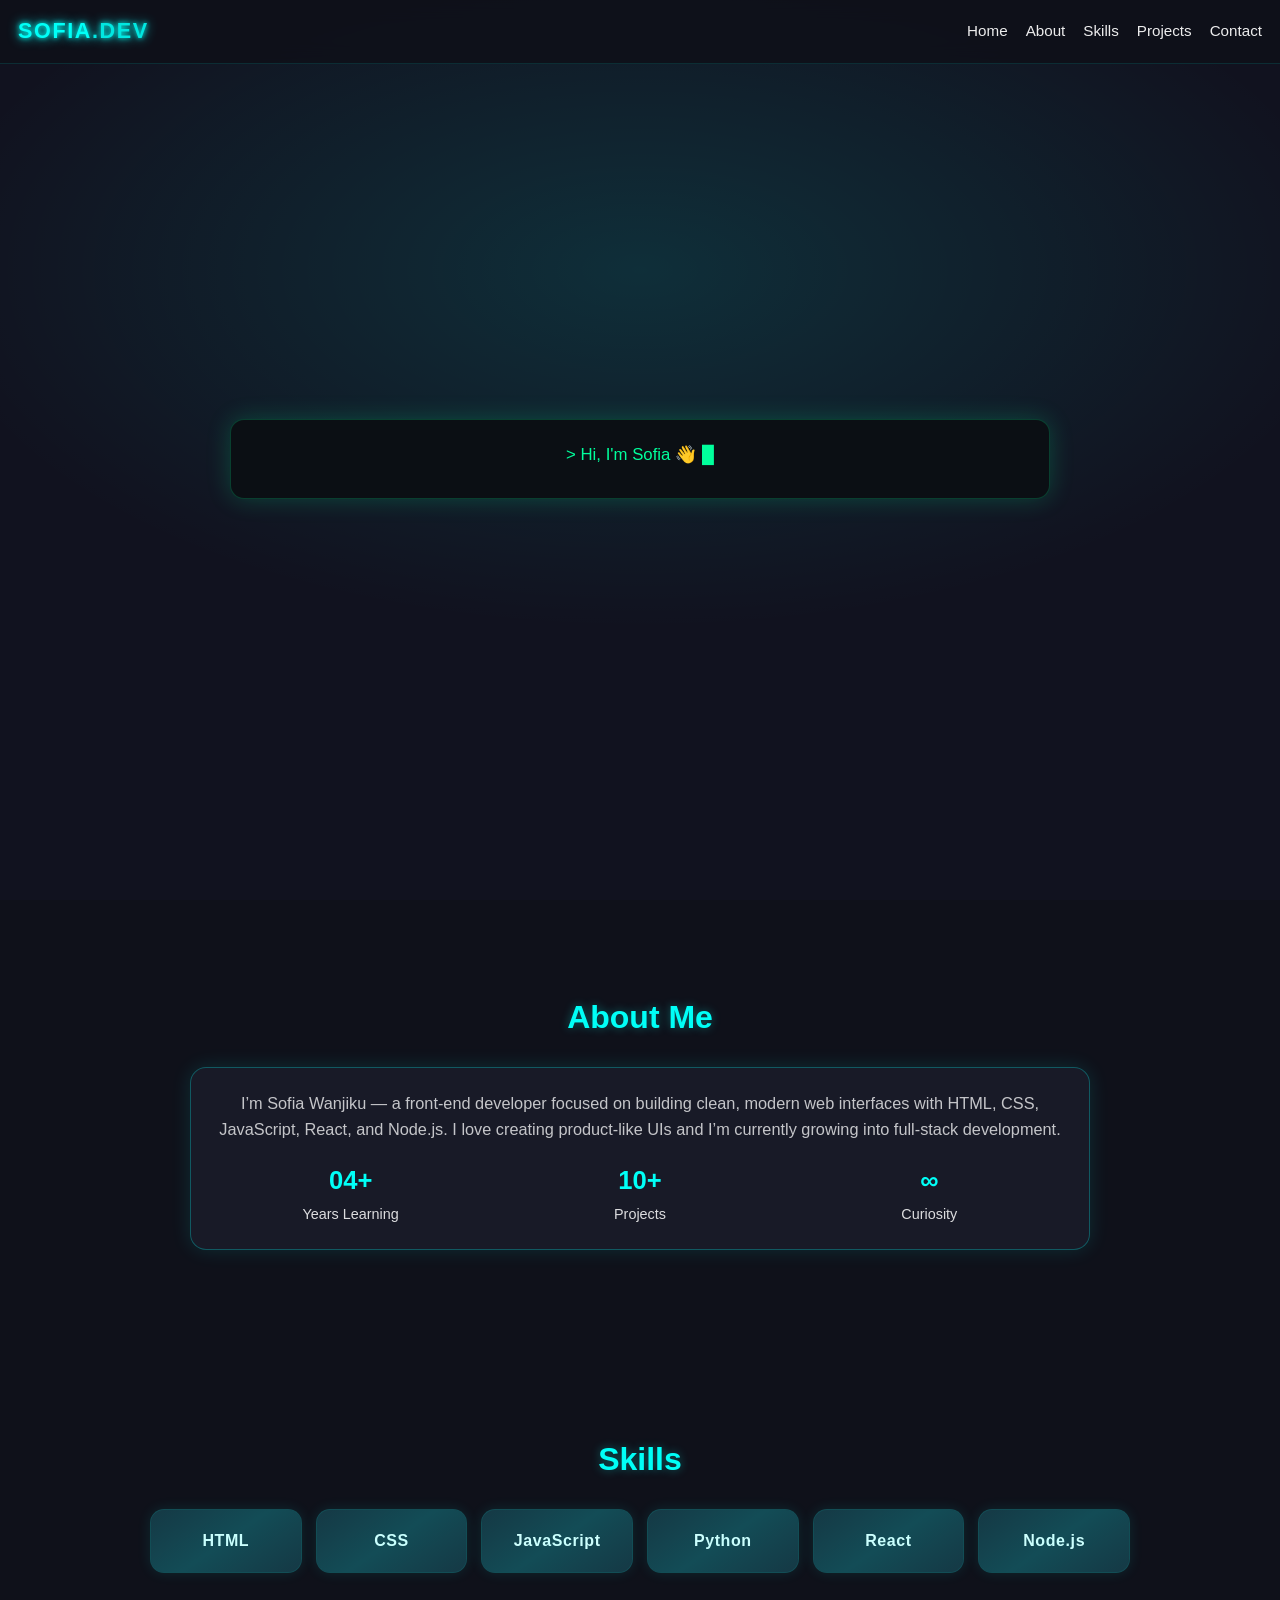
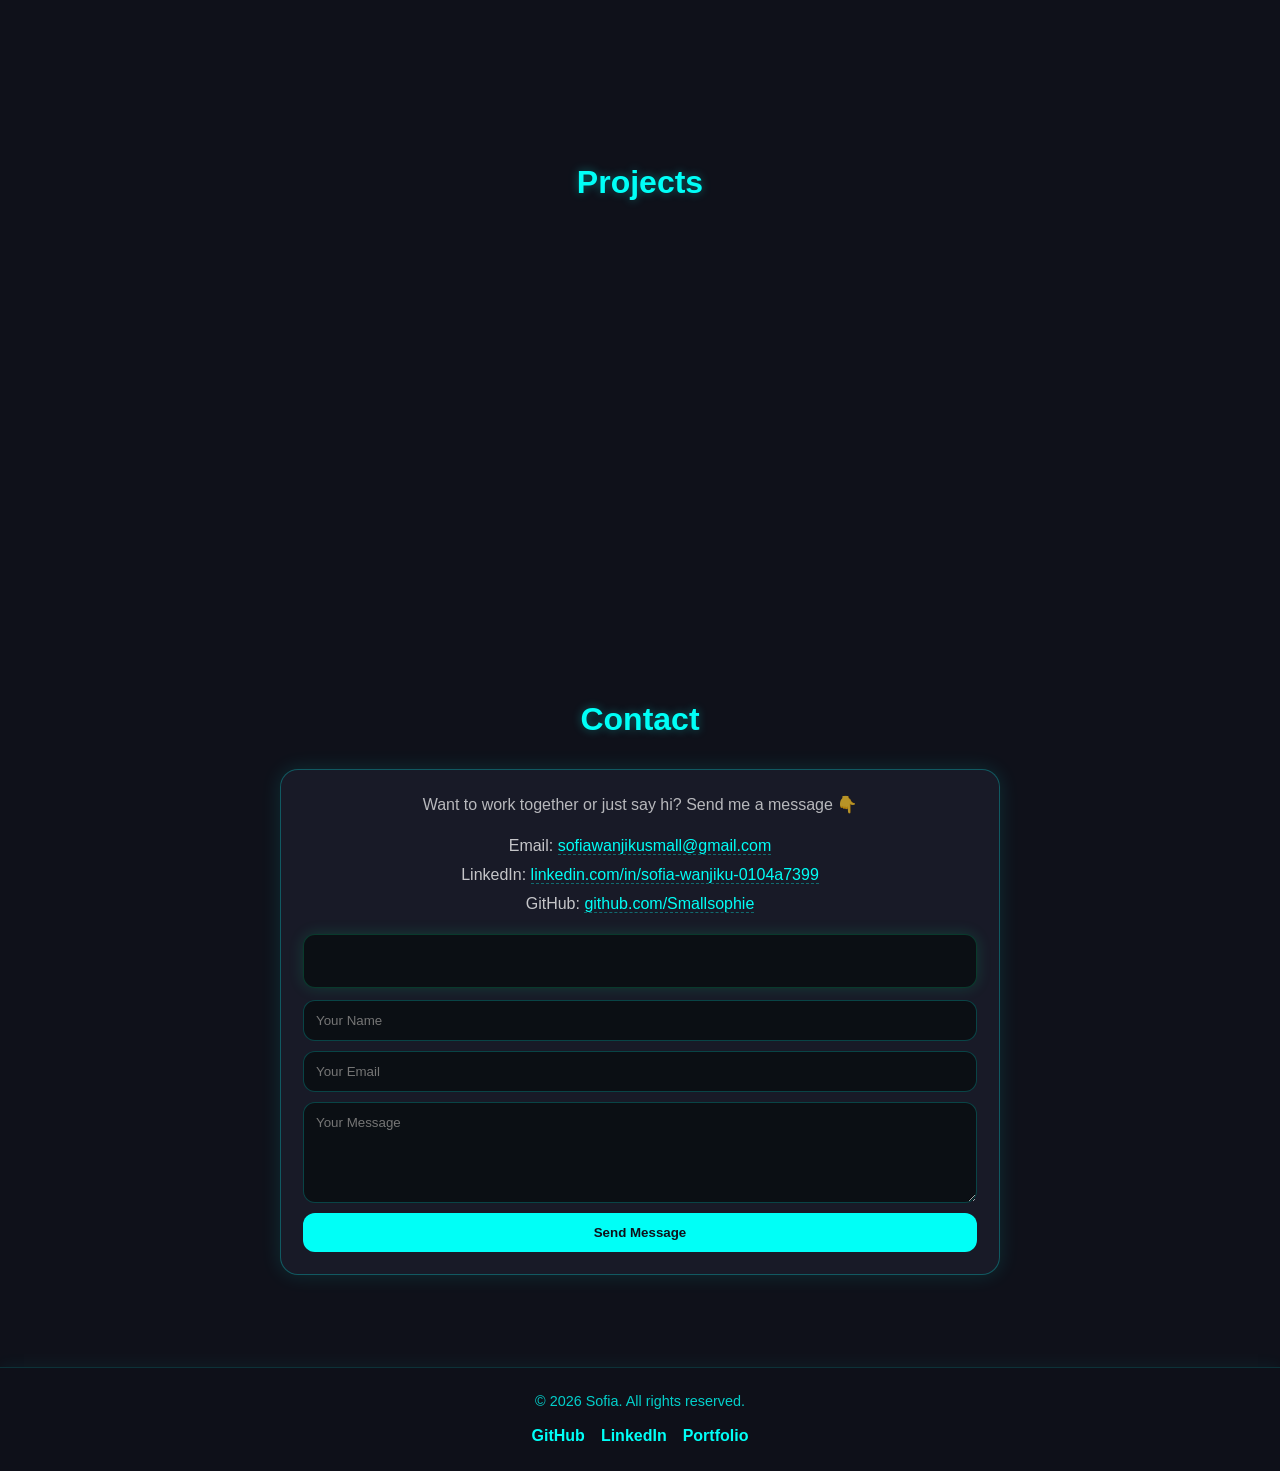
<file: index.html>
<!doctype html>
<html lang="en">
  <head>
    <meta charset="UTF-8" />
    <meta name="viewport" content="width=device-width,initial-scale=1.0" />
    <title>Sofia | Portfolio</title>
    <link rel="stylesheet" href="website.css" />
  </head>

  <body>
    <nav>
      <div class="logo glitch" data-text="Sofia.dev">
        Sofia<span>.dev</span>
      </div>
      <ul class="nav-links">
        <li><a href="#home">Home</a></li>
        <li><a href="#about">About</a></li>
        <li><a href="#skills">Skills</a></li>
        <li><a href="#projects">Projects</a></li>
        <li><a href="#contact">Contact</a></li>
      </ul>
    </nav>

    <section id="home">
      <div class="intro terminal">
        <p class="terminal-line">
          > <span id="typed-text"></span><span class="cursor">█</span>
        </p>
      </div>
    </section>

    <section id="about" class="panel-section">
      <h2 class="section-title">About Me</h2>
      <div class="about-card">
        <p>
          I’m Sofia Wanjiku — a front-end developer focused on building clean,
          modern web interfaces with HTML, CSS, JavaScript, React, and Node.js. I love creating
          product-like UIs and I’m currently growing into full-stack development.
        </p>

        <div class="about-stats">
          <div class="stat">
            <span class="stat-number">04+</span>
            <span class="stat-label">Years Learning</span>
          </div>
          <div class="stat">
            <span class="stat-number">10+</span>
            <span class="stat-label">Projects</span>
          </div>
          <div class="stat">
            <span class="stat-number">∞</span>
            <span class="stat-label">Curiosity</span>
          </div>
        </div>
      </div>
    </section>

    <section id="skills" class="panel-section">
      <h2 class="section-title">Skills</h2>

      <div class="skills-grid">
        <div class="skill-card">HTML</div>
        <div class="skill-card">CSS</div>
        <div class="skill-card">JavaScript</div>
        <div class="skill-card">Python</div>
        <div class="skill-card">React</div>
        <div class="skill-card">Node.js</div>
      </div>
    </section>

    <section id="projects" class="panel-section">
      <h2 class="section-title">Projects</h2>

      <div class="projects-grid">
        <!-- Project 1 -->
        <div class="project-card">
          <h3>Personal Portfolio Website</h3>
          <p>
            Modern, clean portfolio to showcase my skills and projects. Built
            with HTML, CSS, and JavaScript. Features responsive design and a
            terminal/tech theme.
          </p>
          <div class="tech-stack">
            <span>HTML</span>
            <span>CSS</span>
            <span>JavaScript</span>
          </div>
          <div class="project-actions">
            <a
              href="https://smallsophie.github.io/My-Portfolio/"
              class="btn"
              target="_blank"
              rel="noopener"
              >View Live</a
            >
            <a
              href="https://github.com/Smallsophie/My-Portfolio"
              class="btn outline"
              target="_blank"
              rel="noopener"
              >View Code</a
            >
          </div>
        </div>

        <!-- Project 2 -->
        <div class="project-card">
          <h3>Simple CalculatorApp</h3>
          <p>
            A dark calculator with clean UI and calculation history.
            Built using JavaScript + DOM events.
          </p>
          <div class="tech-stack">
            <span>JavaScript</span>
            <span>DOM</span>
            <span>UI</span>
          </div>
          <div class="project-actions">
            <a href="https://smallsophie.github.io/Calculator-App/" class="btn" target="_blank" rel="noopener">View Live</a>
            <a href="https://github.com/Smallsophie/Calculator-App" class="btn outline" target="_blank" rel="noopener"
              >View Code</a
            >
          </div>
        </div>

        <!-- Project 3 -->
        <div class="project-card">
          <h3>CalendarApp</h3>
          <p>
            Calendar app with Month/Day/Week views, event colors, reminders UI,
            and localStorage saving. Built with vanilla JavaScript.
          </p>
          <div class="tech-stack">
            <span>JavaScript</span>
            <span>localStorage</span>
            <span>UI</span>
          </div>
          <div class="project-actions">
            <a href="https://smallsophie.github.io/Calendar-app/" class="btn" target="_blank" rel="noopener">View Live</a>
            <a href="https://github.com/Smallsophie/Calendar-app" class="btn outline" target="_blank" rel="noopener"
              >View Code</a
            >
          </div>
        </div>
      </div>
    </section>

    <section id="contact" class="panel-section">
      <h2 class="section-title">Contact</h2>

      <div class="contact-panel">
        <p class="contact-text">
          Want to work together or just say hi? Send me a message 👇
        </p>

        <p class="contact-links">
          Email:
          <a href="mailto:sofiawanjikusmall@gmail.com">sofiawanjikusmall@gmail.com</a>
          <br />
          LinkedIn:
          <a
            href="https://www.linkedin.com/in/sofia-wanjiku-0104a7399/"
            target="_blank"
            rel="noopener"
            >linkedin.com/in/sofia-wanjiku-0104a7399</a
          >
          <br />
          GitHub:
          <a href="https://github.com/Smallsophie" target="_blank" rel="noopener"
            >github.com/Smallsophie</a
          >
        </p>

        <div id="terminal-contact">
          <div class="terminal-output" id="contact-output"></div>

          <form class="contact-form" id="contact-form">
            <input type="text" placeholder="Your Name" required />
            <input type="email" placeholder="Your Email" required />
            <textarea placeholder="Your Message" rows="5" required></textarea>
            <button type="submit">Send Message</button>
          </form>
        </div>
      </div>
    </section>

    <footer class="footer">
      <div class="footer-content">
        <p>© 2026 Sofia. All rights reserved.</p>
        <div class="social-links">
          <a href="https://github.com/Smallsophie" target="_blank" rel="noopener"
            >GitHub</a
          >
          <a
            href="https://www.linkedin.com/in/sofia-wanjiku-0104a7399/"
            target="_blank"
            rel="noopener"
            >LinkedIn</a
          >
          <a href="https://smallsophie.github.io/My-Portfolio/" target="_blank" rel="noopener"
            >Portfolio</a
          >
        </div>
      </div>
    </footer>

    <script>
      const introLines = [
        "Hi, I'm Sofia 👋",
        "Front-End Developer | UI Builder",
        "Building responsive and modern websites",
        "I design iOS-inspired interfaces with JavaScript",
        "I turn ideas into functional digital experiences",
      ];

      const typedText = document.getElementById("typed-text");
      let lineIndex = 0;

      function showLine() {
        typedText.textContent = introLines[lineIndex];
        lineIndex = (lineIndex + 1) % introLines.length;
        setTimeout(showLine, 1800);
      }
      showLine();
    </script>

    <script>
      const form = document.getElementById("contact-form");
      const output = document.getElementById("contact-output");

      form.addEventListener("submit", function (e) {
        e.preventDefault();
        output.textContent = "";

        const messages = [
          "Connecting...",
          "Sending message...",
          "Encrypting payload...",
          "Message sent ✓",
          "Thanks! I’ll get back to you soon.",
        ];

        let lineIndex = 0;
        let charIndex = 0;

        function typeLine() {
          if (lineIndex >= messages.length) return;

          const currentLine = messages[lineIndex];
          if (charIndex < currentLine.length) {
            output.textContent += currentLine.charAt(charIndex);
            charIndex++;
            setTimeout(typeLine, 35);
          } else {
            output.textContent += "\n";
            lineIndex++;
            charIndex = 0;
            setTimeout(typeLine, 250);
          }
        }

        typeLine();
        form.reset();
      });
    </script>

    <script>
      const projects = document.querySelectorAll(".project-card");

      function scrollProjects() {
        const triggerBottom = window.innerHeight * 0.85;

        projects.forEach((project) => {
          const projectTop = project.getBoundingClientRect().top;

          if (projectTop < triggerBottom) {
            project.style.opacity = "1";
            project.style.transform = "translateY(0)";
          } else {
            project.style.opacity = "0";
            project.style.transform = "translateY(50px)";
          }
        });
      }

      scrollProjects();
      window.addEventListener("scroll", scrollProjects);
    </script>
  </body>
</html>
</file>
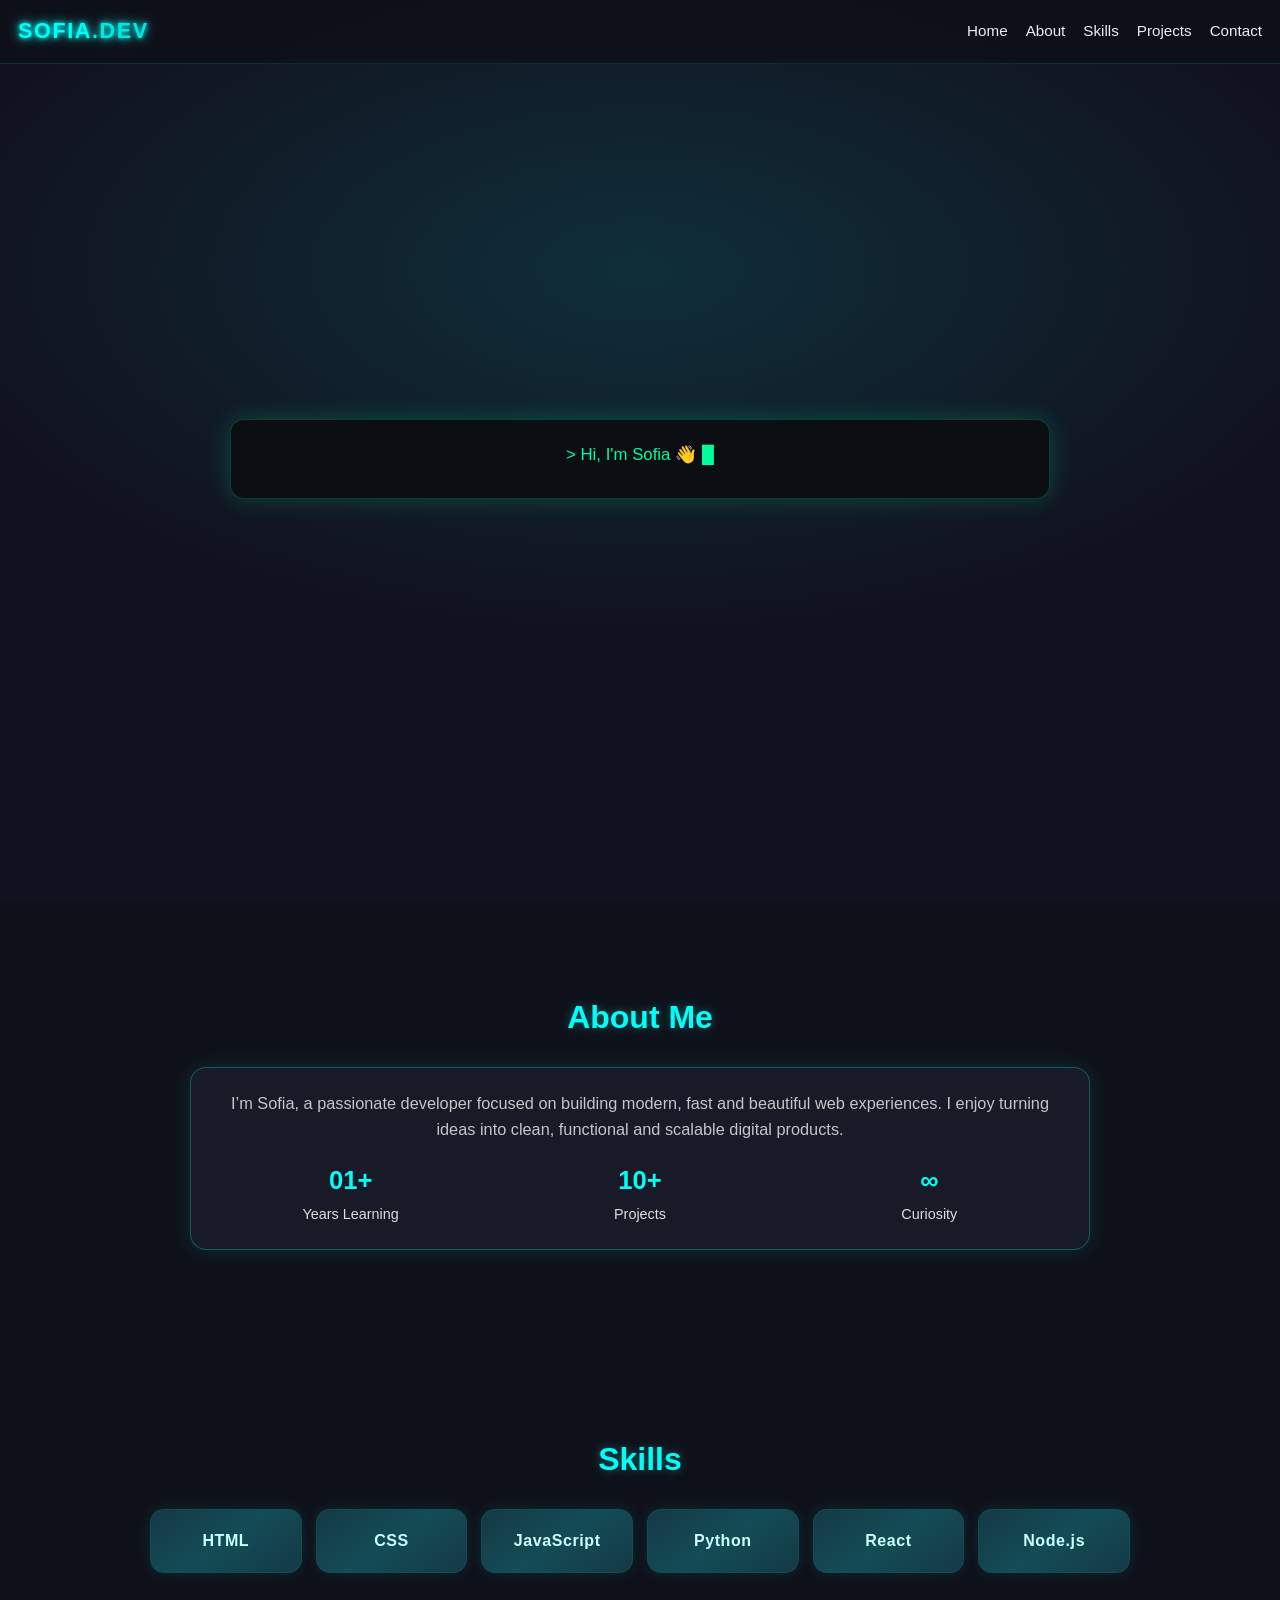
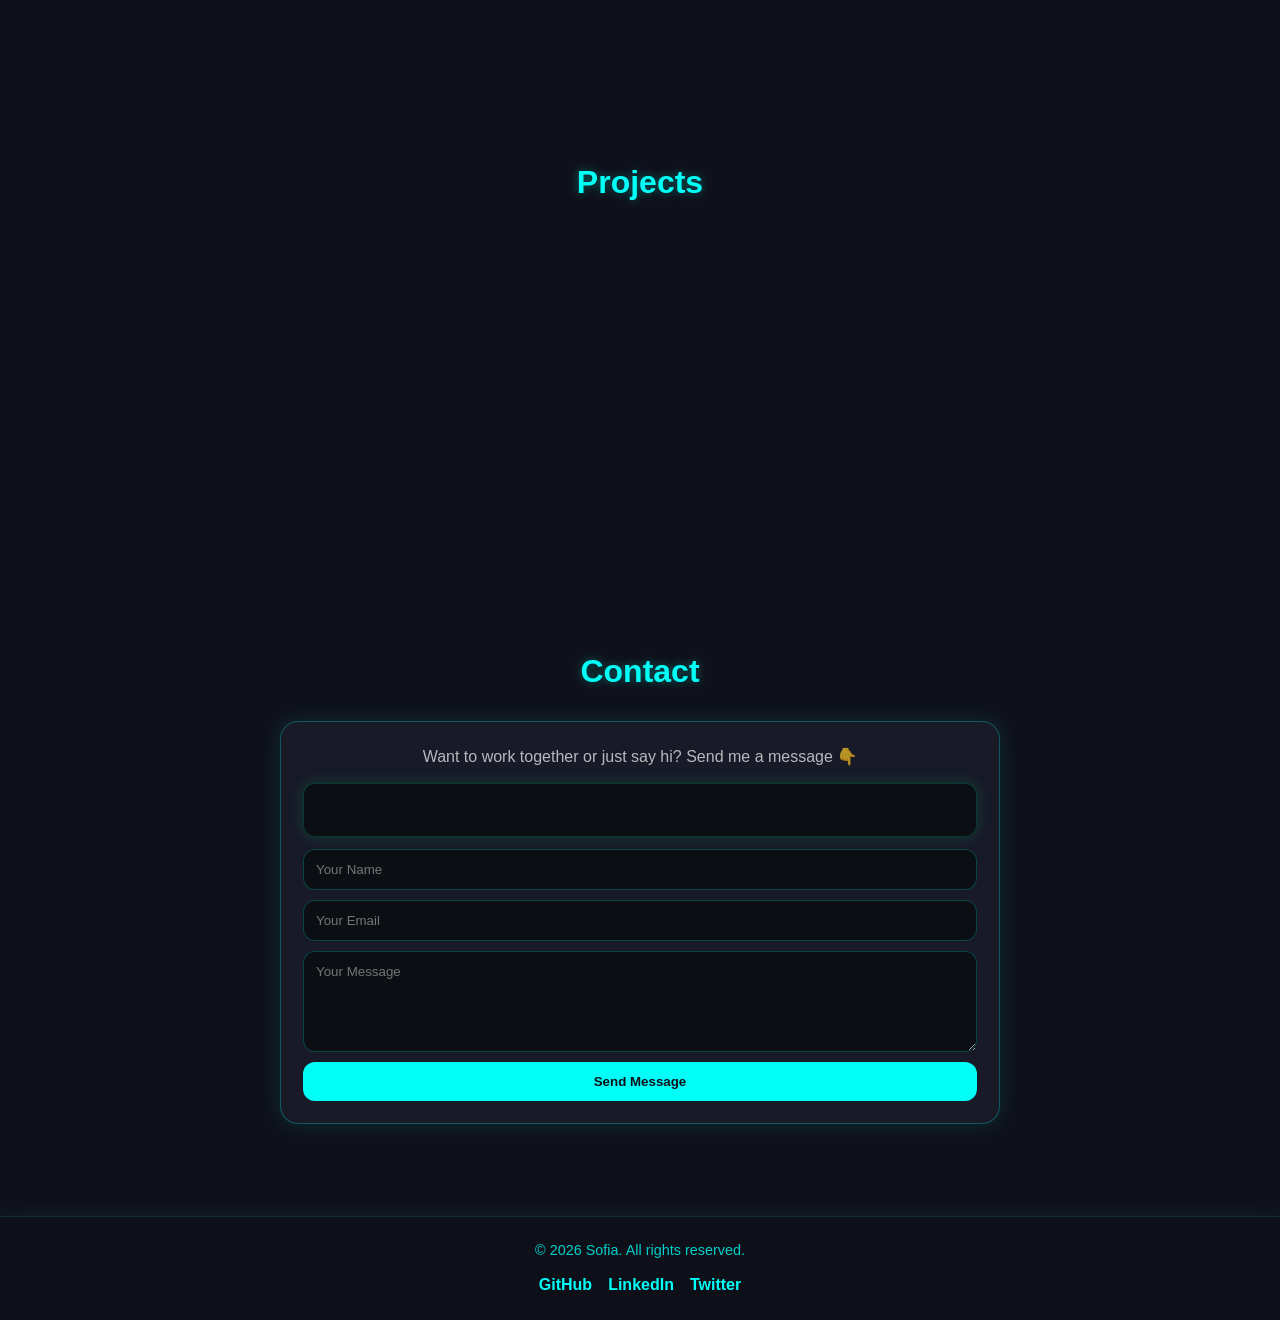
<file: home..html>
<!doctype html>
<html lang="en">
  <head>
    <meta charset="UTF-8" />
    <meta name="viewport" content="width=device-width,initial-scale=1.0" />
    <title>Sophia | Portfolio</title>
    <link rel="stylesheet" href="website.css" />
  </head>

  <body>
    <nav>
      <div class="logo glitch" data-text="Sofia.dev">
        Sofia<span>.dev</span>
      </div>
      <ul class="nav-links">
        <li><a href="#home">Home</a></li>
        <li><a href="#home">About</a></li>
        <li><a href="#home">Skills</a></li>
        <li><a href="#home">Projects</a></li>
        <li><a href="#home">Contact</a></li>
      </ul>
    </nav>
    <section id="home">
      <div class="intro terminal">
        <p class="terminal-line">
          > <span id="typed-text"></span><span class="cursor">█</span>
        </p>
      </div>
    </section>

    <section id="about" class="panel-section">
      <h2 class="section-title">About Me</h2>
      <div class="about-card">
        <p>
          I’m Sofia, a passionate developer focused on building modern, fast and
          beautiful web experiences. I enjoy turning ideas into clean,
          functional and scalable digital products.
        </p>
        <div class="about-stats">
          <div class="stat">
            <span class="stat-number">01+</span>
            <span class="stat-label">Years Learning</span>
          </div>
          <div class="stat">
            <span class="stat-number">10+</span>
            <span class="stat-label">Projects</span>
          </div>
          <div class="stat">
            <span class="stat-number">∞</span>
            <span class="stat-label">Curiosity</span>
          </div>
        </div>
      </div>
    </section>

    <section id="skills" class="panel-section">
      <h2 class="section-title">Skills</h2>

      <div class="skills-grid">
        <div class="skill-card">HTML</div>
        <div class="skill-card">CSS</div>
        <div class="skill-card">JavaScript</div>
        <div class="skill-card">Python</div>
        <div class="skill-card">React</div>
        <div class="skill-card">Node.js</div>
      </div>
    </section>

    <section id="projects" class="panel-section">
      <h2 class="section-title">Projects</h2>

      <div class="projects-grid">
        <div class="project-card">
          <h3>Personal Portfolio Website</h3>
          <p>
            Modern, clean portfolio to showcase my skills and projects. Built
            with HTML, CSS, and JavaScript. Features responsive design and
            subtle terminal/tech theme.
          </p>
          <div class="tech-stack">
            <span>HTML</span>
            <span>CSS</span>
            <span>JavaScript</span>
          </div>
          <div class="project-actions">
            <a href="#" class="btn">View Live</a>
            <a href="#" class="btn outline">View Code</a>
          </div>
        </div>
      </div>
    </section>

    <section id="contact" class="panel-section">
      <h2 class="section-title">Contact</h2>

      <div class="contact-panel">
        <p class="contact-text">
          Want to work together or just say hi? Send me a message 👇
        </p>

        <div id="terminal-contact">
          <div class="terminal-output" id="contact-output"></div>

          <form class="contact-form" id="contact-form">
            <input type="text" placeholder="Your Name" required />
            <input type="email" placeholder="Your Email" required />
            <textarea placeholder="Your Message" rows="5" required></textarea>
            <button type="submit">Send Message</button>
          </form>
        </div>
      </div>
    </section>

    <footer class="footer">
      <div class="footer-content">
        <p>© 2026 Sofia. All rights reserved.</p>
        <div class="social-links">
          <a href="#" target="_blank">GitHub</a>
          <a href="#" target="_blank">LinkedIn</a>
          <a href="#" target="_blank">Twitter</a>
        </div>
      </div>
    </footer>

    <script>
      const introLines = [
        "Hi, I'm Sofia 👋",
        "Full-Stack Developer | Web Designer",
        "Building responsive and modern websites",
        "Passionate about coding, tech, and design",
        "I turn ideas into functional digital experiences",
      ];

      const typedText = document.getElementById("typed-text");
      let lineIndex = 0;

      function showLine() {
        typedText.textContent = introLines[lineIndex];
        lineIndex++;
        if (lineIndex >= introLines.length) {
          lineIndex = 0; // restart loop
        }
        setTimeout(showLine, 2000); // each line stays 2 seconds (adjustable)
      }

      showLine();
    </script>
    <script>
      const form = document.getElementById("contact-form");
      const output = document.getElementById("contact-output");

      form.addEventListener("submit", function (e) {
        e.preventDefault(); // prevent normal form submission

        // Clear previous output
        output.textContent = "";

        // Fake terminal typing effect
        const messages = [
          "Connecting to server...",
          "Sending message...",
          "Encrypting payload...",
          "Message sent ✓",
          "Thanks! I will get back to you soon.",
        ];

        let lineIndex = 0;
        let charIndex = 0;

        function typeLine() {
          if (lineIndex >= messages.length) return;

          const currentLine = messages[lineIndex];
          if (charIndex < currentLine.length) {
            output.textContent += currentLine.charAt(charIndex);
            charIndex++;
            setTimeout(typeLine, 40);
          } else {
            output.textContent += "\n";
            lineIndex++;
            charIndex = 0;
            setTimeout(typeLine, 300);
          }
        }

        typeLine();

        // Optionally, reset form after a short delay
        form.reset();
      });
    </script>

    <script>
      const projects = document.querySelectorAll(".project-card");

      function scrollProjects() {
        const triggerBottom = window.innerHeight * 0.85;

        projects.forEach((project) => {
          const projectTop = project.getBoundingClientRect().top;

          if (projectTop < triggerBottom) {
            project.style.opacity = "1";
            project.style.transform = "translateY(0)";
          } else {
            project.style.opacity = "0";
            project.style.transform = "translateY(50px)";
          }
        });
      }

      // Initial call + on scroll
      scrollProjects();
      window.addEventListener("scroll", scrollProjects);
    </script>
  </body>
</html>
</file>
<file: website.css>
:root{
  --bg: #0f111a;
  --panel: rgba(26, 28, 43, 0.86);
  --panel2: rgba(26, 28, 43, 0.65);
  --line: rgba(0, 255, 247, 0.28);
  --neon: #00fff7;
  --neon2: #00ff9c;
  --text: #ffffff;
  --muted: rgba(255,255,255,0.75);
  --shadow: 0 0 20px rgba(0, 255, 247, 0.12);
  --shadow2: 0 0 35px rgba(0, 255, 247, 0.25);
  --radius: 16px;
}

*{
  margin:0;
  padding:0;
  box-sizing:border-box;
  scroll-behavior:smooth;
  font-family: "Segoe UI", Tahoma, Geneva, Verdana, sans-serif;
}

body{
  background-color: var(--bg);
  color: var(--text);
  line-height: 1.6;
}

/* ===== Nav ===== */
nav{
  display:flex;
  justify-content:space-between;
  align-items:center;
  padding: 14px 18px;
  position:fixed;
  top:0; left:0;
  width:100%;
  background: rgba(15, 17, 26, 0.92);
  border-bottom: 1px solid rgba(0, 255, 247, 0.12);
  backdrop-filter: blur(10px);
  z-index:100;
}

nav .logo{
  position:relative;
  font-size:1.35rem;
  font-weight:900;
  letter-spacing:1.6px;
  text-transform:uppercase;
  color: var(--neon);
  cursor:pointer;
  text-shadow: 0 0 5px var(--neon), 0 0 12px var(--neon);
}

nav .logo span{
  opacity:0.9;
}

nav ul{
  display:flex;
  list-style:none;
  gap: 18px;
}

nav ul li a{
  color: var(--text);
  text-decoration:none;
  font-size: 0.95rem;
  opacity:0.92;
  transition: 0.25s;
}

nav ul li a:hover{
  color: var(--neon);
  opacity:1;
}

/* ===== Glitch ===== */
.glitch::before,
.glitch::after{
  content: attr(data-text);
  position:absolute;
  left:0;
  top:0;
  width:100%;
  overflow:hidden;
}

.glitch::before{
  left: 2px;
  text-shadow: -2px 0 red;
  clip: rect(0, 900px, 0, 0);
  animation: glitchTop 2s infinite linear alternate-reverse;
}

.glitch::after{
  left: -2px;
  text-shadow: -2px 0 blue;
  clip: rect(0, 900px, 0, 0);
  animation: glitchBottom 1.5s infinite linear alternate-reverse;
}

@keyframes glitchTop{
  0%{ clip: rect(0, 9999px, 0, 0); }
  5%{ clip: rect(0, 9999px, 40px, 0); }
  10%{ clip: rect(10px, 9999px, 60px, 0); }
  15%{ clip: rect(5px, 9999px, 20px, 0); }
  20%{ clip: rect(30px, 9999px, 80px, 0); }
  25%{ clip: rect(0, 9999px, 0, 0); }
  100%{ clip: rect(0, 9999px, 0, 0); }
}

@keyframes glitchBottom{
  0%{ clip: rect(0, 9999px, 0, 0); }
  5%{ clip: rect(40px, 9999px, 80px, 0); }
  10%{ clip: rect(10px, 9999px, 50px, 0); }
  15%{ clip: rect(20px, 9999px, 60px, 0); }
  20%{ clip: rect(5px, 9999px, 30px, 0); }
  25%{ clip: rect(0, 9999px, 0, 0); }
  100%{ clip: rect(0, 9999px, 0, 0); }
}

/* ===== Sections ===== */
section{
  padding: 92px 18px;  /* mobile-friendly */
}

.panel-section{
  background: var(--bg);
}

.section-title{
  text-align:center;
  font-size: 2rem;
  margin-bottom: 24px;
  color: var(--neon);
  text-shadow: 0 0 10px rgba(0, 255, 247, 0.35);
}

/* ===== Home ===== */
#home{
  min-height: 100vh;
  display:flex;
  justify-content:center;
  align-items:center;
  text-align:center;
  background: radial-gradient(1200px 600px at 50% 30%, rgba(0,255,247,0.12), transparent 60%),
              #11121f;
  padding-top: 110px; /* to offset fixed nav */
}

.terminal{
  font-family: "Courier New", monospace;
  font-size: 1.05rem;
  color: var(--neon2);
  background: #0b0f14;
  padding: 22px 18px;
  border-radius: 14px;
  box-shadow: 0 0 25px rgba(0, 255, 156, 0.2);
  max-width: 820px;
  width: 100%;
  border: 1px solid rgba(0,255,156,0.2);
}

.terminal-line{ margin-bottom: 8px; }

.cursor{
  margin-left: 6px;
  animation: blink 1s infinite;
}

@keyframes blink{
  0%, 50%{ opacity: 1; }
  51%, 100%{ opacity: 0; }
}

/* ===== Buttons ===== */
.btn{
  display:inline-block;
  padding: 10px 14px;
  background: var(--neon);
  color: #0f111a;
  border: 1px solid rgba(0,255,247,0.0);
  border-radius: 12px;
  text-decoration:none;
  font-weight: 700;
  transition: 0.25s ease;
}

.btn:hover{
  background: #00d1c1;
  transform: translateY(-1px);
}

.btn.outline{
  background: transparent;
  color: var(--neon);
  border: 1px solid rgba(0,255,247,0.35);
}

.btn.outline:hover{
  background: rgba(0,255,247,0.08);
  transform: translateY(-1px);
}

/* ===== About ===== */
.about-card{
  max-width: 900px;
  margin: auto;
  background: var(--panel);
  border: 1px solid var(--line);
  border-radius: var(--radius);
  padding: 22px;
  box-shadow: var(--shadow);
  backdrop-filter: blur(6px);
}

.about-card p{
  font-size: 1.02rem;
  margin-bottom: 18px;
  text-align: center;
  color: var(--muted);
}

.about-stats{
  display:flex;
  gap: 14px;
  justify-content: space-around;
  text-align:center;
  flex-wrap: wrap;
}

.stat{
  min-width: 120px;
}

.stat-number{
  display:block;
  font-size: 1.6rem;
  color: var(--neon);
  font-weight: 800;
}

.stat-label{
  font-size: 0.9rem;
  opacity: 0.85;
}

/* ===== Skills ===== */
.skills-grid{
  display:grid;
  grid-template-columns: repeat(auto-fit, minmax(140px, 1fr));
  gap: 14px;
  max-width: 980px;
  margin: auto;
}

.skill-card{
  background: rgba(26, 28, 43, 0.92);
  border: 1px solid rgba(0,255,247,0.22);
  border-radius: 14px;
  padding: 18px 12px;
  text-align:center;
  font-weight: 800;
  letter-spacing: 0.6px;
  color: var(--text);
  box-shadow: 0 0 14px rgba(0,255,247,0.10);
  transition: 0.25s ease;
  position:relative;
  overflow:hidden;
}

.skill-card::before{
  content:"";
  position:absolute;
  top:-60%;
  left:-60%;
  width:220%;
  height:220%;
  background: linear-gradient(120deg, transparent, rgba(0,255,247,0.22), transparent);
  transform: rotate(25deg);
  transition: 0.5s;
}

.skill-card:hover::before{
  top:-25%;
  left:-25%;
}

.skill-card:hover{
  transform: translateY(-4px);
  box-shadow: 0 0 26px rgba(0,255,247,0.28);
  color: var(--neon);
}

/* ===== Projects ===== */
.projects-grid{
  display:grid;
  grid-template-columns: repeat(auto-fit, minmax(260px, 1fr));
  gap: 16px;
  max-width: 1100px;
  margin: auto;
}

.project-card{
  background: var(--panel);
  border: 1px solid var(--line);
  border-radius: 18px;
  padding: 18px;
  box-shadow: var(--shadow);
  transition: 0.25s ease;
  opacity: 1;
  transform: translateY(0);
}

.project-card:hover{
  box-shadow: var(--shadow2);
  transform: translateY(-4px);
}

.project-card h3{
  color: var(--neon);
  margin-bottom: 8px;
  font-size: 1.15rem;
}

.project-card p{
  font-size: 0.95rem;
  opacity: 0.92;
  margin-bottom: 12px;
  color: var(--muted);
}

.tech-stack{
  display:flex;
  gap: 8px;
  flex-wrap: wrap;
  margin-bottom: 12px;
}

.tech-stack span{
  padding: 6px 10px;
  border-radius: 999px;
  border: 1px solid rgba(0,255,247,0.28);
  color: var(--neon);
  font-size: 0.78rem;
  background: rgba(0,255,247,0.05);
}

.project-actions{
  display:flex;
  flex-wrap: wrap;
  gap: 10px;
}

/* ===== Contact ===== */
.contact-panel{
  max-width: 720px;
  margin: auto;
  background: var(--panel);
  border: 1px solid var(--line);
  border-radius: 18px;
  padding: 22px;
  box-shadow: var(--shadow);
}

.contact-text{
  text-align:center;
  margin-bottom: 14px;
  opacity: 0.92;
  color: var(--muted);
}

.contact-links{
  text-align:center;
  margin-bottom: 16px;
  color: var(--muted);
  line-height: 1.8;
}

.contact-links a{
  color: var(--neon);
  text-decoration: none;
  border-bottom: 1px dashed rgba(0,255,247,0.35);
}
.contact-links a:hover{
  border-bottom-color: rgba(0,255,247,0.8);
}

.contact-form{
  display:flex;
  flex-direction:column;
  gap: 10px;
}

.contact-form input,
.contact-form textarea{
  width:100%;
  background: #0b0f14;
  border: 1px solid rgba(0,255,247,0.22);
  color: #fff;
  padding: 12px;
  border-radius: 12px;
}

.contact-form input:focus,
.contact-form textarea:focus{
  outline:none;
  border-color: var(--neon);
  box-shadow: 0 0 10px rgba(0, 255, 247, 0.28);
}

.contact-form button{
  background: var(--neon);
  color: #0f111a;
  font-weight: 900;
  border: none;
  border-radius: 12px;
  padding: 12px;
  cursor:pointer;
  transition: 0.25s ease;
}

.contact-form button:hover{
  background: #00d1c1;
  transform: translateY(-1px);
}

/* Terminal output box */
#terminal-contact{ position: relative; }

.terminal-output{
  font-family: "Courier New", monospace;
  font-size: 0.95rem;
  color: var(--neon2);
  background: #0b0f14;
  border-radius: 12px;
  padding: 14px;
  margin-bottom: 12px;
  min-height: 54px;
  box-shadow: 0 0 15px rgba(0, 255, 156, 0.15);
  border: 1px solid rgba(0,255,156,0.18);
  white-space: pre-line;
}

/* ===== Footer ===== */
.footer{
  background: rgba(15, 17, 26, 0.92);
  padding: 22px 0;
  text-align:center;
  border-top: 1px solid rgba(0, 255, 247, 0.14);
  box-shadow: 0 -2px 15px rgba(0, 255, 247, 0.05);
}

.footer-content p{
  color: var(--neon);
  margin-bottom: 10px;
  font-size: 0.9rem;
  opacity: 0.8;
}

.social-links{
  display:flex;
  justify-content:center;
  gap: 16px;
  flex-wrap: wrap;
}

.social-links a{
  color: var(--neon);
  text-decoration:none;
  font-weight: 600;
  position: relative;
  transition: 0.25s;
}

.social-links a::after{
  content:"";
  position:absolute;
  width:0;
  height:2px;
  bottom:-4px;
  left:0;
  background-color: var(--neon);
  transition: 0.25s;
}

.social-links a:hover::after{ width:100%; }
.social-links a:hover{ color:#0fffd7; }

/* ===== Responsive Nav (mobile) ===== */
@media (max-width: 820px){
  nav{
    padding: 12px 14px;
  }
  nav ul{
    gap: 12px;
  }
  nav ul li{ margin-left: 0; }
}

@media (max-width: 640px){
  nav{
    flex-direction: column;
    align-items:flex-start;
    gap: 10px;
  }
  nav ul{
    width:100%;
    flex-wrap: wrap;
    gap: 10px 14px;
  }

  section{
    padding: 86px 14px;
  }

  .section-title{
    font-size: 1.7rem;
  }

  .terminal{
    padding: 18px 14px;
    font-size: 1rem;
  }
}
</file>
